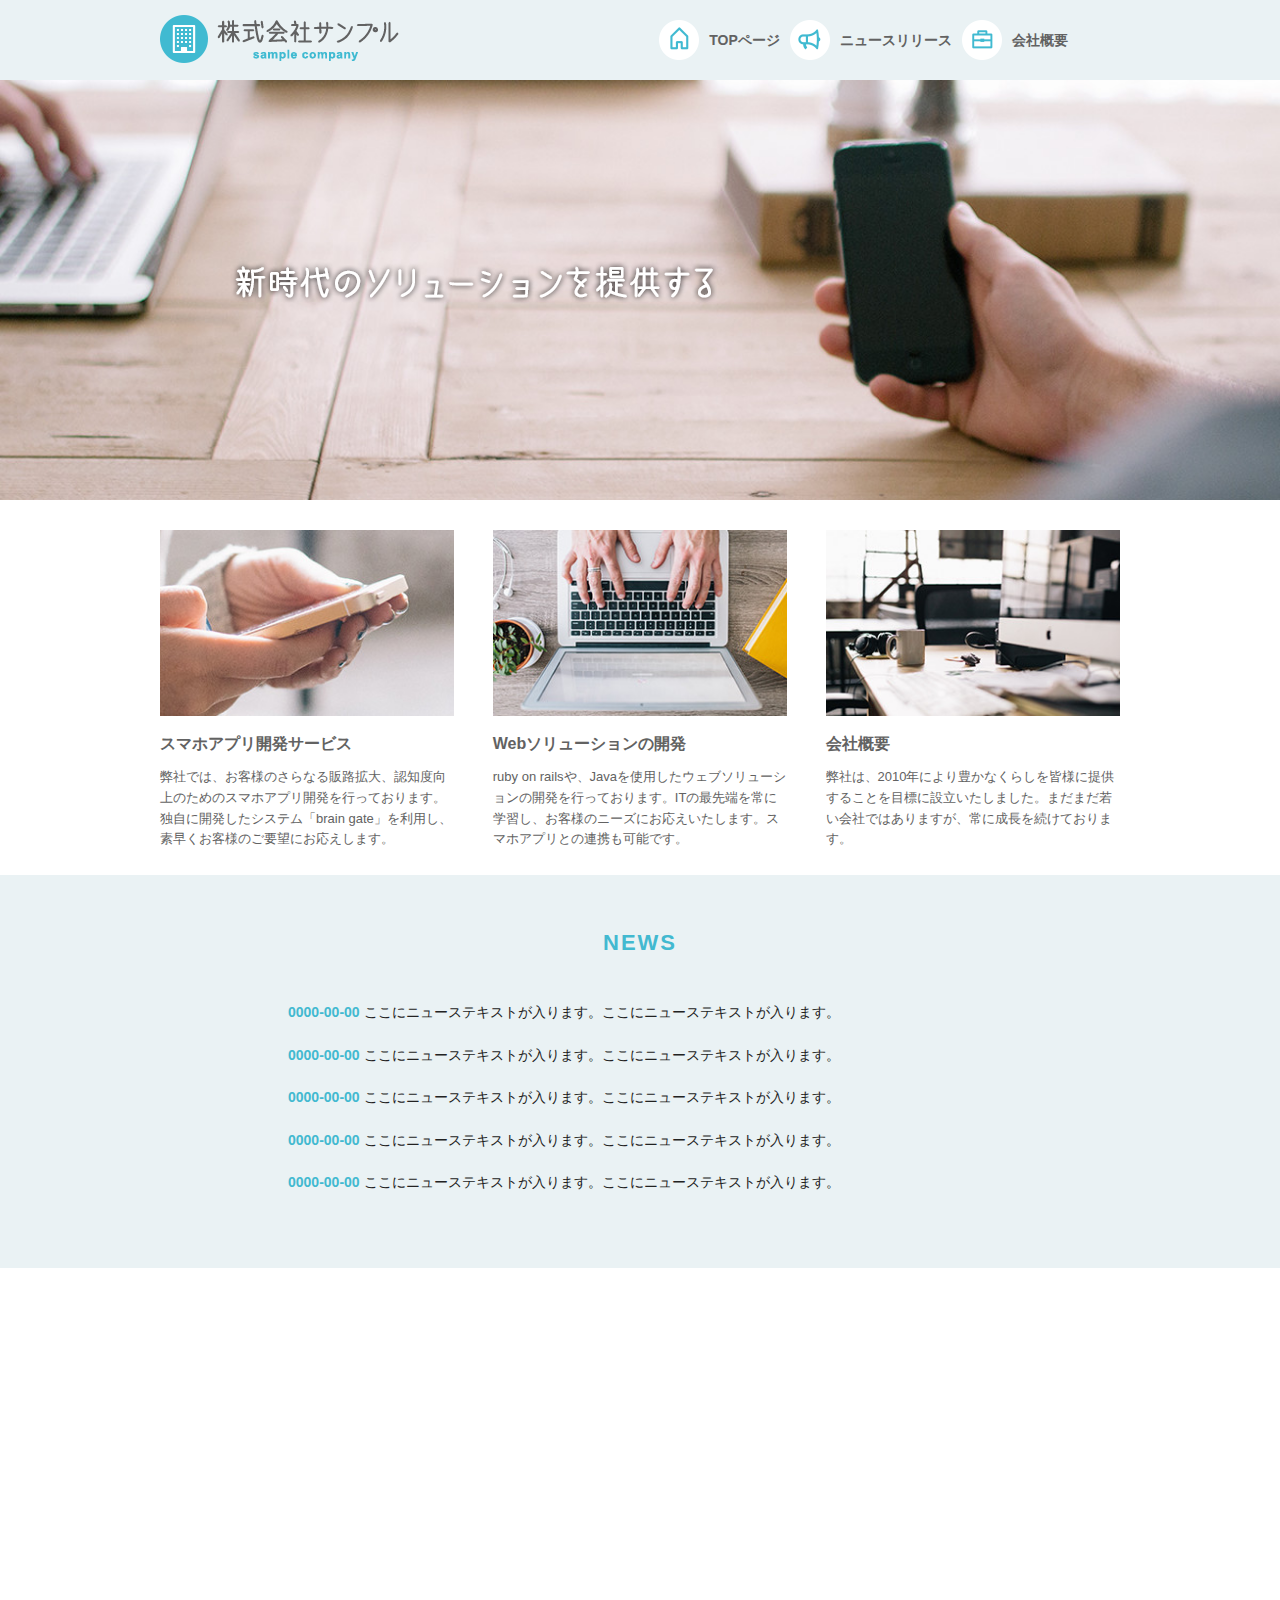
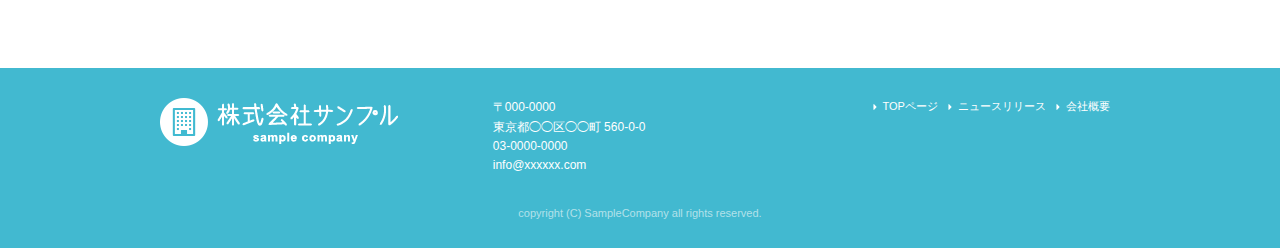
<file: index.html>
<!DOCTYPE html>
<html lang="ja">
<head>

  <!-- Basic Page Needs
  –––––––––––––––––––––––––––––––––––––––––––––––––– -->
  <meta charset="utf-8">
  <title>株式会社サンプル</title>
  <meta name="description" content="">
  <meta name="author" content="">

  <!-- Mobile Specific Metas
  –––––––––––––––––––––––––––––––––––––––––––––––––– -->
  <meta name="viewport" content="width=device-width, initial-scale=1">

  <!-- CSS
  –––––––––––––––––––––––––––––––––––––––––––––––––– -->
  <link rel="stylesheet" href="css/normalize.css">
  <link rel="stylesheet" href="css/skeleton.css">
  <link rel="stylesheet" href="css/sample.css">
  
  <!-- Favicon
  –––––––––––––––––––––––––––––––––––––––––––––––––– -->
  <link rel="icon" type="image/png" href="images/favicon.png">

</head>

<body>
  <header>
  <div id="header_in" class="container">
    <div class="row">
      <div class="six columns logo">

        <img class="u-max-full-width" src="images/top/logo.png" alt="株式会社サンプル" srcset="images/top/logo@2x.png 2x" />

      </div>
      <div class="six columns navi">

        <div class="sp_navi">
          <img id="sp_navi_btn" class="u-max-full-width" src="images/top/sp_navi.png" alt="sp_navi" srcset="images/top/sp_navi@2x.png 2x" />

          <ul class="sp_navi_li">
            <li><a href="index.html">TOPページ</a></li>
            <li><a href="news.html">ニュースリリース</a></li>
            <li><a href="company.html">会社概要</a></li>
          </ul>
        </div>
        <!-- sp_navi -->
<div class="pc_navi">

  <ul class="pc_navi_li">
    <li class="navi_toppage"><a href="index.html">TOPページ</a></li>
    <li class="navi_news"><a href="news.html">ニュースリリース</a></li>
    <li class="navi_company"><a href="company.html">会社概要</a></li>
  </ul>

</div>
      </div>
    </div>
    <!-- row -->
  </div>
  <!-- header_in -->
</header>
      <div id="cover_area">
        <div class="container">
          <div class="twelve columns">
            <img class="u-max-full-width" src="images/top/cover_read.png" alt="新時代のソリューションを提供する" srcset="images/top/cover_read@2x.png 2x" />
          </div>
        </div>
      </div> 
      <div id="service_area">

        <div class="container">
          <div class="row">

           <div class="four columns">
           
             <img class="u-max-full-width" src="images/top/service_01.jpg" alt="スマホアプリ開発サービス" srcset="images/top/service_01@2x.jpg 2x" />

             <div class="service_title">スマホアプリ開発サービス</div>
             <p>弊社では、お客様のさらなる販路拡大、認知度向上のためのスマホアプリ開発を行っております。独自に開発したシステム「brain gate」を利用し、素早くお客様のご要望にお応えします。</p>

           </div><!-- column -->
           <div class="four columns">
             
             <img class="u-max-full-width" src="images/top/service_02.jpg" alt="Webソリューションの開発" srcset="images/top/service_02@2x.jpg 2x" />

             <div class="service_title">Webソリューションの開発</div>
             <p>ruby on railsや、Javaを使用したウェブソリューションの開発を行っております。ITの最先端を常に学習し、お客様のニーズにお応えいたします。スマホアプリとの連携も可能です。</p>
   
           </div><!-- column -->
           <div class="four columns">
             
             <img class="u-max-full-width" src="images/top/service_03.jpg" alt="会社概要" srcset="images/top/service_03@2x.jpg 2x" />

             <div class="service_title">会社概要</div>
            <p>弊社は、2010年により豊かなくらしを皆様に提供することを目標に設立いたしました。まだまだ若い会社ではありますが、常に成長を続けております。</p>

          </div><!-- column -->
        
         </div>
       </div>

     </div>
     <!--#service_area -->
     <div id="news_area">

       <div class="container">
         <div class="row">

           <div class="twelve columns">

             <div class="news_title">NEWS</div>

             <ul class="news_lists">
               <li><span>0000-00-00</span> ここにニューステキストが入ります。ここにニューステキストが入ります。</li>
               <li><span>0000-00-00</span> ここにニューステキストが入ります。ここにニューステキストが入ります。</li>
               <li><span>0000-00-00</span> ここにニューステキストが入ります。ここにニューステキストが入ります。</li>
               <li><span>0000-00-00</span> ここにニューステキストが入ります。ここにニューステキストが入ります。</li>
               <li><span>0000-00-00</span> ここにニューステキストが入ります。ここにニューステキストが入ります。</li>
             </ul>

           </div>

         </div>
       </div>

     </div>
<!-- #news_area -->  
 
  <div id="googlemap_area">

<script src="//maps.google.com/maps/api/js?sensor=true"></script>
   <script type="text/javascript">
   function googleMap() {
     var latlng = new google.maps.LatLng(35.6694293,139.7189323);/* 座標 */
     var myOptions = {
       zoom: 16, /*拡大比率*/
       center: latlng,
       mapTypeControlOptions: { mapTypeIds: ['style', google.maps.MapTypeId.ROADMAP] }
    };
    var map = new google.maps.Map(document.getElementById('map1'), myOptions);
    /*アイコン設定*/
    var icon = new google.maps.MarkerImage('images/top/pin.png',/*画像url*/
        new google.maps.Size(48,56),/*アイコンサイズ*/
        new google.maps.Point(0,0)/*アイコン位置*/
    );
    var markerOptions = {
      position: latlng,
      map: map,
      icon: icon,
      title: '株式会社サンプル',/*タイトル*/
      animation: google.maps.Animation.DROP/*アニメーション*/
    };
    var marker = new google.maps.Marker(markerOptions);
    /*取得スタイルの貼り付け*/
    var styleOptions = [
      {
        "stylers": [
          { "hue": '#eaf2f4' }
        ]
      }
    ];
    var styledMapOptions = { name: '株式会社サンプル' }/*地図右上のタイトル*/
    var sampleType = new google.maps.StyledMapType(styleOptions, styledMapOptions);
    map.mapTypes.set('style', sampleType);
    map.setMapTypeId('style');
  };
  google.maps.event.addDomListener(window, 'load', function() {
      googleMap();
  });
  </script>
  <div id="map1" style="width:100%; height:400px; margin:0 auto;"></div>

</div>
<!-- #googlemap_area -->

<footer>
  <div class="container">
    <div class="row">
      <div class="four columns sp">
        <h1><a href="index.html"><img class="u-max-full-width" src="images/top/footer_logo.png" alt="株式会社サンプル" srcset="images/top/footer_logo@2x.png 2x" /></a></h1>
      </div>
      <!-- columns -->
      <div class="four columns foot_address sp">
        〒000-0000<br />
        東京都◯◯区◯◯町 560-0-0<br />
        03-0000-0000<br />
        info@xxxxxx.com
      </div>
      <!-- columns -->
      <div class="four columns">
        <ul class="foot_navi">
          <li><a href="">TOPページ</a></li>
          <li><a href="">ニュースリリース</a></li>
          <li><a href="">会社概要</a></li>
        </ul>
      </div>
      <!-- columns -->
    </div>
    <!-- row -->

    <div class="row">
      <div class="twelve columns sp">
        <p class="copy">copyright (C) SampleCompany all rights reserved.</p>
      </div>
      <!-- columns -->
    </div>
    <!-- row -->
  </div>
</footer>
<!-- //footer -->
<script type="text/javascript" src="//ajax.googleapis.com/ajax/libs/jquery/1.10.2/jquery.min.js"></script>

<script>
  $(function(){
    $(document).ready(function(){

      $("#sp_navi_btn").click(function () {
        $(this).next().slideToggle();
      });

    });
  });
</script>

<!-- End Document
  –––––––––––––––––––––––––––––––––––––––––––––––––– -->
</body>
</html>
</file>
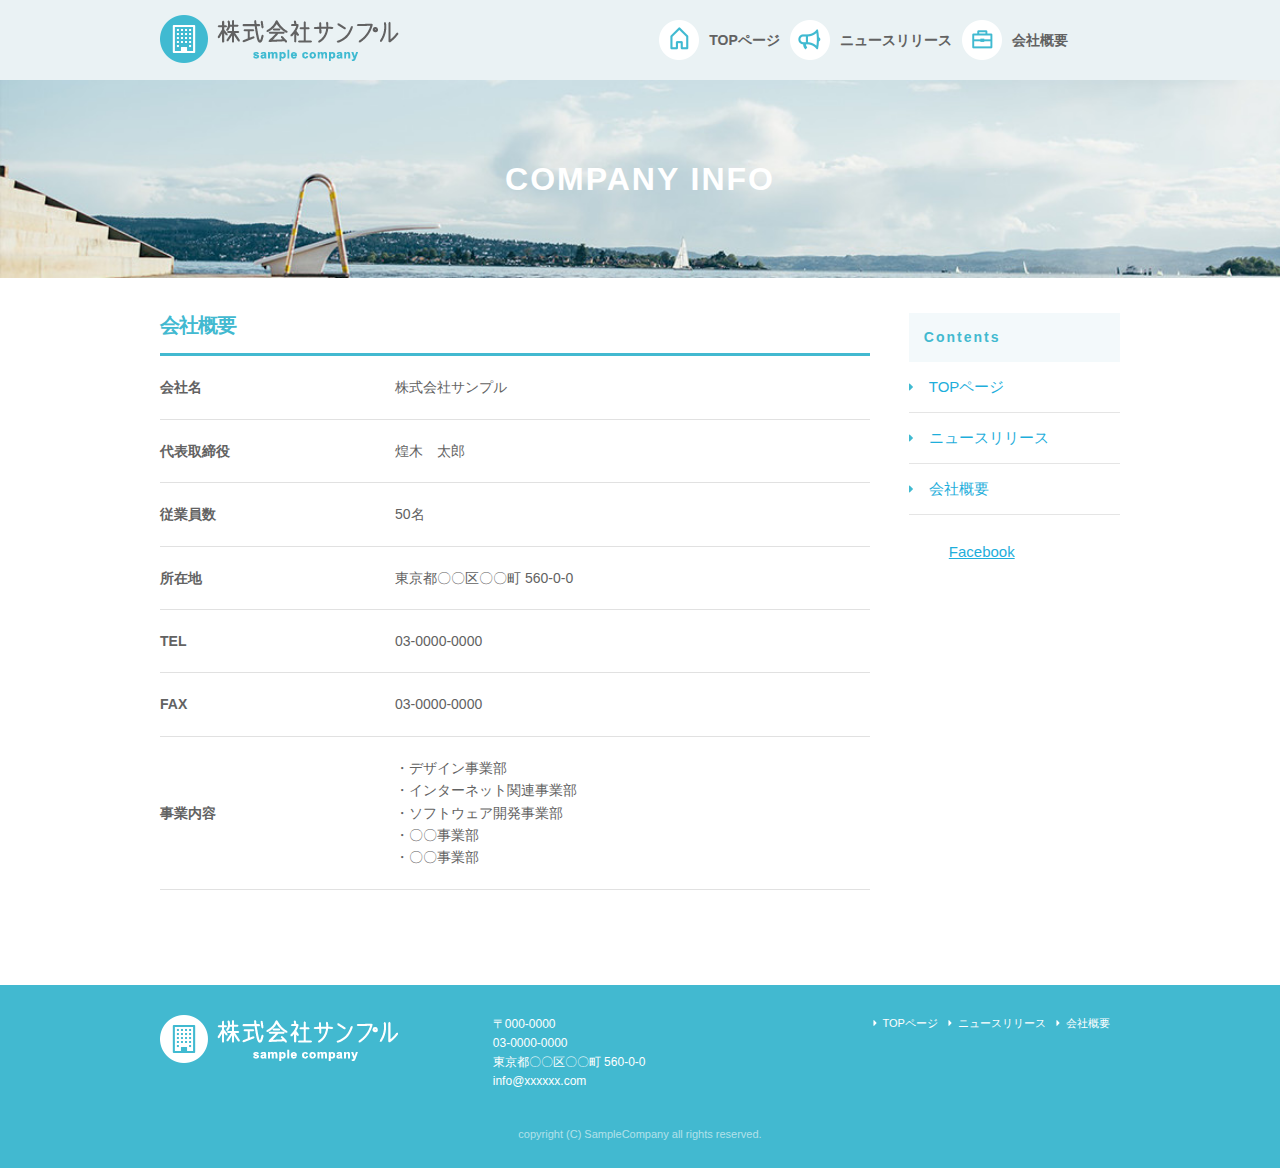
<file: company.html>
<!DOCTYPE html>
<html lang="ja">
<head>

  <!-- Basic Page Needs
  –––––––––––––––––––––––––––––––––––––––––––––––––– -->
  <meta charset="utf-8">
  <title>株式会社サンプル</title>
  <meta name="description" content="">
  <meta name="author" content="">

  <!-- Mobile Specific Metas
  –––––––––––––––––––––––––––––––––––––––––––––––––– -->
  <meta name="viewport" content="width=device-width, initial-scale=1">

  <!-- CSS
  –––––––––––––––––––––––––––––––––––––––––––––––––– -->
  <link rel="stylesheet" href="css/normalize.css">
  <link rel="stylesheet" href="css/skeleton.css">
  <link rel="stylesheet" href="css/company.style.css">
  
  <!-- Favicon
  –––––––––––––––––––––––––––––––––––––––––––––––––– -->
  <link rel="icon" type="image/png" href="images/favicon.png">

</head>

<body>
   <div id="fb-root"></div>
<script>(function(d, s, id) {
  var js, fjs = d.getElementsByTagName(s)[0];
  if (d.getElementById(id)) return;
  js = d.createElement(s); js.id = id;
  js.src = 'https://connect.facebook.net/ja_JP/sdk.js#xfbml=1&version=v2.11';
  fjs.parentNode.insertBefore(js, fjs);
}(document, 'script', 'facebook-jssdk'));</script> 
    
  <header>
  <div id="header_in" class="container">
    <div class="row">
      <div class="six columns logo">
      <img class="u-max-full-width" src="images/top/logo.png" alt="株式会社サンプル" srcset="images/top/logo@2x.png 2x" />
      </div>
      <div class="six columns navi">

        <div class="sp_navi">
          <img id="sp_navi_btn" class="u-max-full-width" src="images/top/sp_navi.png" alt="sp_navi" srcset="images/top/sp_navi@2x.png 2x" />

          <ul class="sp_navi_li">
            <li><a href="index.html">TOPページ</a></li>
            <li><a href="news.html">ニュースリリース</a></li>
            <li><a href="company.html">会社概要</a></li>
          </ul>
        </div>
        <!-- sp_navi -->
<div class="pc_navi">

  <ul class="pc_navi_li">
    <li class="navi_toppage"><a href="index.html">TOPページ</a></li>
    <li class="navi_news"><a href="news.html">ニュースリリース</a></li>
    <li class="navi_company"><a href="company.html">会社概要</a></li>
  </ul>
</div>
      </div>
    </div>
    <!-- row -->
  </div>
  <!-- header_in -->
</header>
    <div id="cover_area">
        <div class="container">
          <div class="twelve columns">
            <h1>COMPANY INFO</h1>
          </div>
          
        </div>
      </div>  
     <!-- #sub_cover -->
     <div id="contents">
     <div class="container">
       <div class="row">
         <div id="main" class="nine columns">
           <h2 class="company_title">会社概要</h2>
           <table class="u-full-width">
           <tbody>
             <tr>
               <th>会社名</th>
               <td>株式会社サンプル</td>
             </tr>
             <tr>   
               <th>代表取締役</th>
               <td>煌木　太郎</td>   
             </tr>
             <tr>   
               <th>従業員数</th>
               <td>50名</td>   
             </tr>
             <tr>
               <th>所在地</th>
               <td>東京都〇〇区〇〇町 560-0-0</td>
             </tr>
             <tr>
               <th>TEL</th>
               <td>03-0000-0000</td>
             </tr>
             <tr>
               <th>FAX</th>
               <td>03-0000-0000</td>
             </tr>
             <tr>
               <th>事業内容</th>
               <td>
                   ・デザイン事業部
               <br>
                    ・インターネット関連事業部
               <br>
                   ・ソフトウェア開発事業部
               <br>
                   ・〇〇事業部
               <br>
                   ・〇〇事業部
               </td>
             </tr>
           </tbody>
         </table> 
        </div> 
      <div id="sidebar" class="three columns">
     <div class="pc_sidemenu">
       <h3>Contents</h3>
       <ul>
         <li><a href="index.html">TOPページ</a></li>
         <li><a href="news.html">ニュースリリース</a></li>
         <li><a href="company.html">会社概要</a></li>
       </ul>
     </div>

          <div class="fb-page" data-href="https://www.facebook.com/facebook" data-tabs="timeline" data-height="300" data-small-header="false" data-adapt-container-width="true" data-hide-cover="false" data-show-facepile="true"><blockquote cite="https://www.facebook.com/facebook" class="fb-xfbml-parse-ignore"><a href="https://www.facebook.com/facebook">Facebook</a></blockquote></div>
       </div>
     </div>
   </div> 
 </div>   
     
     <!-- footer --> 
<footer>
  <div class="container">
    <div class="row">
      <div class="four columns sp">
        <h1><a href="index.html"><img class="u-max-full-width" src="images/top/footer_logo.png" alt="株式会社サンプル" srcset="images/top/footer_logo@2x.png 2x" /></a></h1>
      </div>
      <!-- columns -->
      <div class="four columns foot_address sp">
         〒000-0000 
        <br>
         03-0000-0000
        <br>
         東京都〇〇区〇〇町&nbsp;560-0-0
        <br>
         info@xxxxxx.com
      </div>
      <!-- columns -->
      <div class="four columns">
        <ul class="foot_navi">
          <li><a href="">TOPページ</a></li>
          <li><a href="">ニュースリリース</a></li>
          <li><a href="">会社概要</a></li>
        </ul>
      </div>
      <!-- columns -->
    </div>
    <!-- row -->

    <div class="row">
      <div class="twelve columns sp">
        <p class="copy">copyright (C) SampleCompany all rights reserved.</p>
      </div>
      <!-- columns -->
    </div>
    <!-- row -->
  </div>
</footer>
<!-- //footer -->
</file>
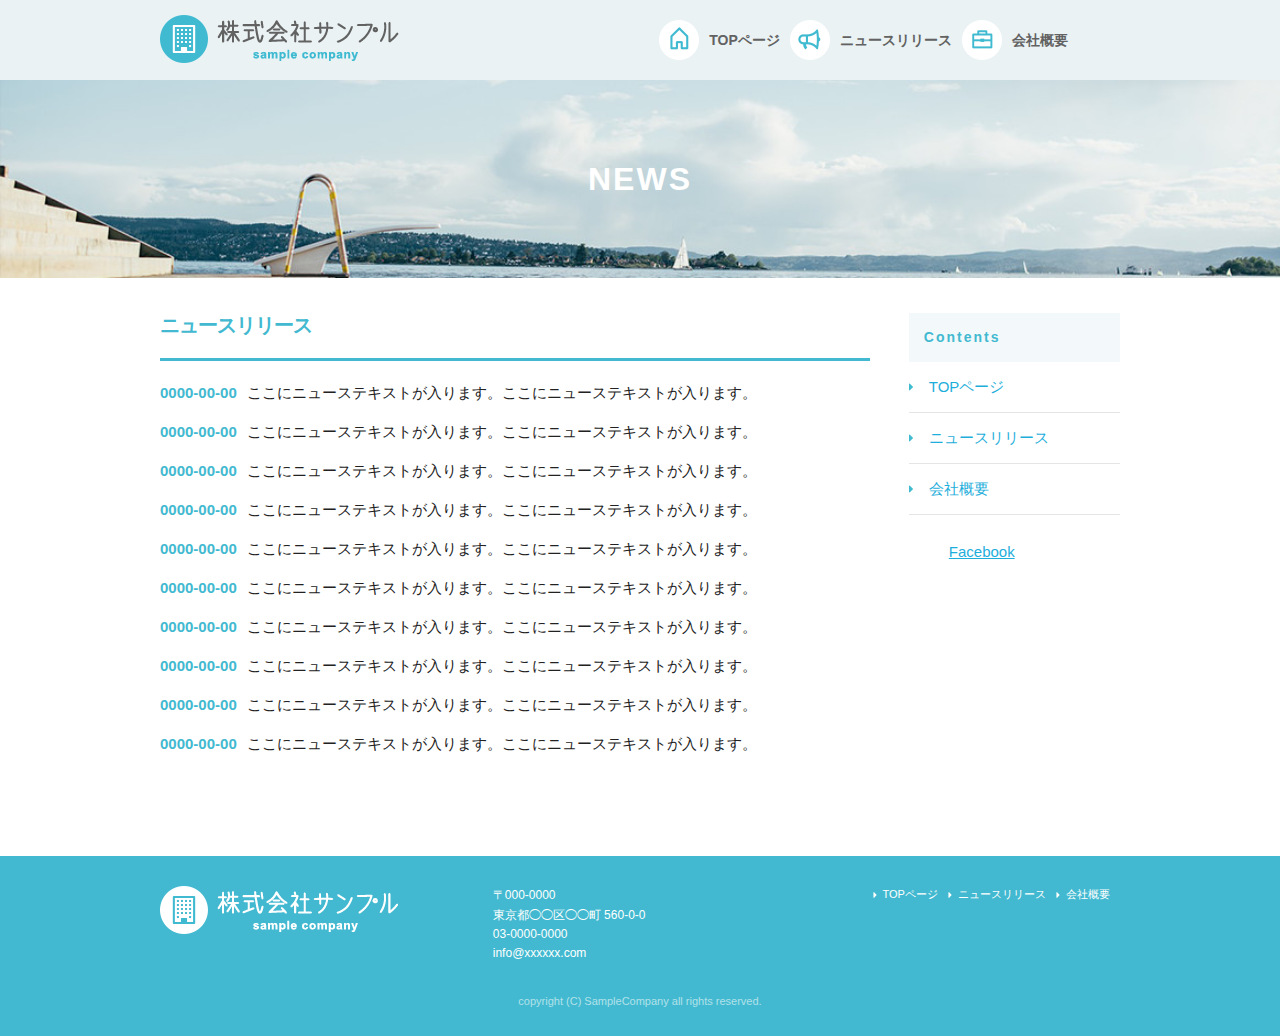
<file: news.html>
<!DOCTYPE html>
<html lang="ja">
<head>

  <!-- Basic Page Needs
  –––––––––––––––––––––––––––––––––––––––––––––––––– -->
  <meta charset="utf-8">
  <title>株式会社サンプル</title>
  <meta name="description" content="">
  <meta name="author" content="">

  <!-- Mobile Specific Metas
  –––––––––––––––––––––––––––––––––––––––––––––––––– -->
  <meta name="viewport" content="width=device-width, initial-scale=1">

  <!-- CSS
  –––––––––––––––––––––––––––––––––––––––––––––––––– -->
  <link rel="stylesheet" href="css/normalize.css">
  <link rel="stylesheet" href="css/skeleton.css">
  <link rel="stylesheet" href="css/news.style.css">
  
  <!-- Favicon
  –––––––––––––––––––––––––––––––––––––––––––––––––– -->
  <link rel="icon" type="image/png" href="images/favicon.png">

</head>

<body>
  <div id="fb-root"></div>
<script>(function(d, s, id) {
  var js, fjs = d.getElementsByTagName(s)[0];
  if (d.getElementById(id)) return;
  js = d.createElement(s); js.id = id;
  js.src = 'https://connect.facebook.net/ja_JP/sdk.js#xfbml=1&version=v2.11';
  fjs.parentNode.insertBefore(js, fjs);
}(document, 'script', 'facebook-jssdk'));</script>
  
  <header>
  <div id="header_in" class="container">
    <div class="row">
      <div class="six columns logo">
      <img class="u-max-full-width" src="images/top/logo.png" alt="株式会社サンプル" srcset="images/top/logo@2x.png 2x" />
      </div>
      <div class="six columns navi">

        <div class="sp_navi">
          <img id="sp_navi_btn" class="u-max-full-width" src="images/top/sp_navi.png" alt="sp_navi" srcset="images/top/sp_navi@2x.png 2x" />

          <ul class="sp_navi_li">
            <li><a href="index.html">TOPページ</a></li>
            <li><a href="news.html">ニュースリリース</a></li>
            <li><a href="company.html">会社概要</a></li>
          </ul>
        </div>
        <!-- sp_navi -->
<div class="pc_navi">

  <ul class="pc_navi_li">
    <li class="navi_toppage"><a href="index.html">TOPページ</a></li>
    <li class="navi_news"><a href="news.html">ニュースリリース</a></li>
    <li class="navi_company"><a href="company.html">会社概要</a></li>
  </ul>
</div>
      </div>
    </div>
    <!-- row -->
  </div>
  <!-- header_in -->
</header>
      <div id="cover_area">
        <div class="container">
          <div class="twelve columns">
            <h1>NEWS</h1>
          </div>
        </div>
      </div> 
      
    <div id="contents">
  <div class="container">
    <div class="row">

      <div id="main" class="nine columns">
        <h2>ニュースリリース</h2>

        <ul class="news_li">
          <li><span>0000-00-00</span>ここにニューステキストが入ります。ここにニューステキストが入ります。</li>
          <li><span>0000-00-00</span>ここにニューステキストが入ります。ここにニューステキストが入ります。</li>
          <li><span>0000-00-00</span>ここにニューステキストが入ります。ここにニューステキストが入ります。</li>
          <li><span>0000-00-00</span>ここにニューステキストが入ります。ここにニューステキストが入ります。</li>
          <li><span>0000-00-00</span>ここにニューステキストが入ります。ここにニューステキストが入ります。</li>
          <li><span>0000-00-00</span>ここにニューステキストが入ります。ここにニューステキストが入ります。</li>
          <li><span>0000-00-00</span>ここにニューステキストが入ります。ここにニューステキストが入ります。</li>
          <li><span>0000-00-00</span>ここにニューステキストが入ります。ここにニューステキストが入ります。</li>
          <li><span>0000-00-00</span>ここにニューステキストが入ります。ここにニューステキストが入ります。</li>
          <li><span>0000-00-00</span>ここにニューステキストが入ります。ここにニューステキストが入ります。</li>
        </ul>
      </div>

      <div id="sidebar" class="three columns">

        <div class="pc_sidemenu">
          <h3>Contents</h3>

          <ul>
            <li><a href="index.html">TOPページ</a></li>
            <li><a href="news.html">ニュースリリース</a></li>
            <li><a href="company.html">会社概要</a></li>
          </ul>
        </div>

       <div class="fb-page" data-href="https://www.facebook.com/facebook" data-tabs="timeline" data-height="300" data-small-header="false" data-adapt-container-width="true" data-hide-cover="false" data-show-facepile="true"><blockquote cite="https://www.facebook.com/facebook" class="fb-xfbml-parse-ignore"><a href="https://www.facebook.com/facebook">Facebook</a></blockquote></div>
      </div>

    </div>
  </div>
</div> 
 
<footer>
  <div class="container">
    <div class="row">
      <div class="four columns sp">
        <h1><a href="index.html"><img class="u-max-full-width" src="images/top/footer_logo.png" alt="株式会社サンプル" srcset="images/top/footer_logo@2x.png 2x" /></a></h1>
      </div>
      <!-- columns -->
      <div class="four columns foot_address sp">
        〒000-0000<br />
        東京都◯◯区◯◯町 560-0-0<br />
        03-0000-0000<br />
        info@xxxxxx.com
      </div>
      <!-- columns -->
      <div class="four columns">
        <ul class="foot_navi">
          <li><a href="index.html">TOPページ</a></li>
          <li><a href="news.html">ニュースリリース</a></li>
          <li><a href="company.html">会社概要</a></li>
        </ul>
      </div>
      <!-- columns -->
    </div>
    <!-- row -->

    <div class="row">
      <div class="twelve columns sp">
        <p class="copy">copyright (C) SampleCompany all rights reserved.</p>
      </div>
      <!-- columns -->
    </div>
    <!-- row -->
  </div>
</footer>
<!-- //footer -->
<script type="text/javascript" src="//ajax.googleapis.com/ajax/libs/jquery/1.10.2/jquery.min.js"></script>

<script>
  $(function(){
    $(document).ready(function(){

      $("#sp_navi_btn").click(function () {
        $(this).next().slideToggle();
      });

    });
  });
</script>

</body>
<!-- End Document
  –––––––––––––––––––––––––––––––––––––––––––––––––– -->

</html>
</file>
<file: css/skeleton.css>
/*
* Skeleton V2.0.4
* Copyright 2014, Dave Gamache
* www.getskeleton.com
* Free to use under the MIT license.
* http://www.opensource.org/licenses/mit-license.php
* 12/29/2014
*/


/* Table of contents
––––––––––––––––––––––––––––––––––––––––––––––––––
- Grid
- Base Styles
- Typography
- Links
- Buttons
- Forms
- Lists
- Code
- Tables
- Spacing
- Utilities
- Clearing
- Media Queries
*/


/* Grid
–––––––––––––––––––––––––––––––––––––––––––––––––– */
.container {
  position: relative;
  width: 100%;
  max-width: 960px;
  margin: 0 auto;
  padding: 0 20px;
  box-sizing: border-box; }
.column,
.columns {
  width: 100%;
  float: left;
  box-sizing: border-box; }

/* For devices larger than 400px */
@media (min-width: 400px) {
  .container {
    width: 85%;
    padding: 0; }
}

/* For devices larger than 550px */
@media (min-width: 550px) {
  .container {
    width: 80%; }
  .column,
  .columns {
    margin-left: 4%; }
  .column:first-child,
  .columns:first-child {
    margin-left: 0; }

  .one.column,
  .one.columns                    { width: 4.66666666667%; }
  .two.columns                    { width: 13.3333333333%; }
  .three.columns                  { width: 22%;            }
  .four.columns                   { width: 30.6666666667%; }
  .five.columns                   { width: 39.3333333333%; }
  .six.columns                    { width: 48%;            }
  .seven.columns                  { width: 56.6666666667%; }
  .eight.columns                  { width: 65.3333333333%; }
  .nine.columns                   { width: 74.0%;          }
  .ten.columns                    { width: 82.6666666667%; }
  .eleven.columns                 { width: 91.3333333333%; }
  .twelve.columns                 { width: 100%; margin-left: 0; }

  .one-third.column               { width: 30.6666666667%; }
  .two-thirds.column              { width: 65.3333333333%; }

  .one-half.column                { width: 48%; }

  /* Offsets */
  .offset-by-one.column,
  .offset-by-one.columns          { margin-left: 8.66666666667%; }
  .offset-by-two.column,
  .offset-by-two.columns          { margin-left: 17.3333333333%; }
  .offset-by-three.column,
  .offset-by-three.columns        { margin-left: 26%;            }
  .offset-by-four.column,
  .offset-by-four.columns         { margin-left: 34.6666666667%; }
  .offset-by-five.column,
  .offset-by-five.columns         { margin-left: 43.3333333333%; }
  .offset-by-six.column,
  .offset-by-six.columns          { margin-left: 52%;            }
  .offset-by-seven.column,
  .offset-by-seven.columns        { margin-left: 60.6666666667%; }
  .offset-by-eight.column,
  .offset-by-eight.columns        { margin-left: 69.3333333333%; }
  .offset-by-nine.column,
  .offset-by-nine.columns         { margin-left: 78.0%;          }
  .offset-by-ten.column,
  .offset-by-ten.columns          { margin-left: 86.6666666667%; }
  .offset-by-eleven.column,
  .offset-by-eleven.columns       { margin-left: 95.3333333333%; }

  .offset-by-one-third.column,
  .offset-by-one-third.columns    { margin-left: 34.6666666667%; }
  .offset-by-two-thirds.column,
  .offset-by-two-thirds.columns   { margin-left: 69.3333333333%; }

  .offset-by-one-half.column,
  .offset-by-one-half.columns     { margin-left: 52%; }

}


/* Base Styles
–––––––––––––––––––––––––––––––––––––––––––––––––– */
/* NOTE
html is set to 62.5% so that all the REM measurements throughout Skeleton
are based on 10px sizing. So basically 1.5rem = 15px :) */
html {
  font-size: 62.5%; }
body {
  font-size: 1.5em; /* currently ems cause chrome bug misinterpreting rems on body element */
  line-height: 1.6;
  font-weight: 400;
  font-family: "Raleway", "HelveticaNeue", "Helvetica Neue", Helvetica, Arial, sans-serif;
  color: #222; }


/* Typography
–––––––––––––––––––––––––––––––––––––––––––––––––– */
h1, h2, h3, h4, h5, h6 {
  margin-top: 0;
  margin-bottom: 2rem;
  font-weight: 300; }
h1 { font-size: 4.0rem; line-height: 1.2;  letter-spacing: -.1rem;}
h2 { font-size: 3.6rem; line-height: 1.25; letter-spacing: -.1rem; }
h3 { font-size: 3.0rem; line-height: 1.3;  letter-spacing: -.1rem; }
h4 { font-size: 2.4rem; line-height: 1.35; letter-spacing: -.08rem; }
h5 { font-size: 1.8rem; line-height: 1.5;  letter-spacing: -.05rem; }
h6 { font-size: 1.5rem; line-height: 1.6;  letter-spacing: 0; }

/* Larger than phablet */
@media (min-width: 550px) {
  h1 { font-size: 5.0rem; }
  h2 { font-size: 4.2rem; }
  h3 { font-size: 3.6rem; }
  h4 { font-size: 3.0rem; }
  h5 { font-size: 2.4rem; }
  h6 { font-size: 1.5rem; }
}

p {
  margin-top: 0; }


/* Links
–––––––––––––––––––––––––––––––––––––––––––––––––– */
a {
  color: #1EAEDB; }
a:hover {
  color: #0FA0CE; }


/* Buttons
–––––––––––––––––––––––––––––––––––––––––––––––––– */
.button,
button,
input[type="submit"],
input[type="reset"],
input[type="button"] {
  display: inline-block;
  height: 38px;
  padding: 0 30px;
  color: #555;
  text-align: center;
  font-size: 11px;
  font-weight: 600;
  line-height: 38px;
  letter-spacing: .1rem;
  text-transform: uppercase;
  text-decoration: none;
  white-space: nowrap;
  background-color: transparent;
  border-radius: 4px;
  border: 1px solid #bbb;
  cursor: pointer;
  box-sizing: border-box; }
.button:hover,
button:hover,
input[type="submit"]:hover,
input[type="reset"]:hover,
input[type="button"]:hover,
.button:focus,
button:focus,
input[type="submit"]:focus,
input[type="reset"]:focus,
input[type="button"]:focus {
  color: #333;
  border-color: #888;
  outline: 0; }
.button.button-primary,
button.button-primary,
input[type="submit"].button-primary,
input[type="reset"].button-primary,
input[type="button"].button-primary {
  color: #FFF;
  background-color: #33C3F0;
  border-color: #33C3F0; }
.button.button-primary:hover,
button.button-primary:hover,
input[type="submit"].button-primary:hover,
input[type="reset"].button-primary:hover,
input[type="button"].button-primary:hover,
.button.button-primary:focus,
button.button-primary:focus,
input[type="submit"].button-primary:focus,
input[type="reset"].button-primary:focus,
input[type="button"].button-primary:focus {
  color: #FFF;
  background-color: #1EAEDB;
  border-color: #1EAEDB; }


/* Forms
–––––––––––––––––––––––––––––––––––––––––––––––––– */
input[type="email"],
input[type="number"],
input[type="search"],
input[type="text"],
input[type="tel"],
input[type="url"],
input[type="password"],
textarea,
select {
  height: 38px;
  padding: 6px 10px; /* The 6px vertically centers text on FF, ignored by Webkit */
  background-color: #fff;
  border: 1px solid #D1D1D1;
  border-radius: 4px;
  box-shadow: none;
  box-sizing: border-box; }
/* Removes awkward default styles on some inputs for iOS */
input[type="email"],
input[type="number"],
input[type="search"],
input[type="text"],
input[type="tel"],
input[type="url"],
input[type="password"],
textarea {
  -webkit-appearance: none;
     -moz-appearance: none;
          appearance: none; }
textarea {
  min-height: 65px;
  padding-top: 6px;
  padding-bottom: 6px; }
input[type="email"]:focus,
input[type="number"]:focus,
input[type="search"]:focus,
input[type="text"]:focus,
input[type="tel"]:focus,
input[type="url"]:focus,
input[type="password"]:focus,
textarea:focus,
select:focus {
  border: 1px solid #33C3F0;
  outline: 0; }
label,
legend {
  display: block;
  margin-bottom: .5rem;
  font-weight: 600; }
fieldset {
  padding: 0;
  border-width: 0; }
input[type="checkbox"],
input[type="radio"] {
  display: inline; }
label > .label-body {
  display: inline-block;
  margin-left: .5rem;
  font-weight: normal; }


/* Lists
–––––––––––––––––––––––––––––––––––––––––––––––––– */
ul {
  list-style: circle inside; }
ol {
  list-style: decimal inside; }
ol, ul {
  padding-left: 0;
  margin-top: 0; }
ul ul,
ul ol,
ol ol,
ol ul {
  margin: 1.5rem 0 1.5rem 3rem;
  font-size: 90%; }
li {
  margin-bottom: 1rem; }


/* Code
–––––––––––––––––––––––––––––––––––––––––––––––––– */
code {
  padding: .2rem .5rem;
  margin: 0 .2rem;
  font-size: 90%;
  white-space: nowrap;
  background: #F1F1F1;
  border: 1px solid #E1E1E1;
  border-radius: 4px; }
pre > code {
  display: block;
  padding: 1rem 1.5rem;
  white-space: pre; }


/* Tables
–––––––––––––––––––––––––––––––––––––––––––––––––– */
th,
td {
  padding: 12px 15px;
  text-align: left;
  border-bottom: 1px solid #E1E1E1; }
th:first-child,
td:first-child {
  padding-left: 0; }
th:last-child,
td:last-child {
  padding-right: 0; }


/* Spacing
–––––––––––––––––––––––––––––––––––––––––––––––––– */
button,
.button {
  margin-bottom: 1rem; }
input,
textarea,
select,
fieldset {
  margin-bottom: 1.5rem; }
pre,
blockquote,
dl,
figure,
table,
p,
ul,
ol,
form {
  margin-bottom: 2.5rem; }


/* Utilities
–––––––––––––––––––––––––––––––––––––––––––––––––– */
.u-full-width {
  width: 100%;
  box-sizing: border-box; }
.u-max-full-width {
  max-width: 100%;
  box-sizing: border-box; }
.u-pull-right {
  float: right; }
.u-pull-left {
  float: left; }


/* Misc
–––––––––––––––––––––––––––––––––––––––––––––––––– */
hr {
  margin-top: 3rem;
  margin-bottom: 3.5rem;
  border-width: 0;
  border-top: 1px solid #E1E1E1; }


/* Clearing
–––––––––––––––––––––––––––––––––––––––––––––––––– */

/* Self Clearing Goodness */
.container:after,
.row:after,
.u-cf {
  content: "";
  display: table;
  clear: both; }


/* Media Queries
–––––––––––––––––––––––––––––––––––––––––––––––––– */
/*
Note: The best way to structure the use of media queries is to create the queries
near the relevant code. For example, if you wanted to change the styles for buttons
on small devices, paste the mobile query code up in the buttons section and style it
there.
*/


/* Larger than mobile */
@media (min-width: 400px) {}

/* Larger than phablet (also point when grid becomes active) */
@media (min-width: 550px) {}

/* Larger than tablet */
@media (min-width: 750px) {}

/* Larger than desktop */
@media (min-width: 1000px) {}

/* Larger than Desktop HD */
@media (min-width: 1200px) {}
</file>
<file: css/sample.css>
html {
  font-size: 62.5%; }

/**************************************/
header {
  background: #eaf2f4; }
  header #header_in {
    padding-top: 10px;
    padding-bottom: 4px; }
  @media (max-width: 550px) {
    header .logo {
      width: 190px; }
    header .navi {
      width: 40px;
      float: right; } }
  header .sp_navi_li {
    width: 180px;
    position: absolute;
    top: 50px;
    right: 2%;
    border: 1px solid #eee;
    background: white;
    margin: 0;
    padding: 0;
    display: none;
    z-index: 100; }
    header .sp_navi_li li {
      list-style: none;
      margin: 0;
      padding: 0; }
      header .sp_navi_li li a {
        display: block;
        padding: 10px 8px;
        border-bottom: 1px solid #eee;
        font-size: 14px;
        text-decoration: none; }
  @media (min-width: 550px) {
    header .sp_navi {
      display: none; }
    header #header_in {
      padding: 15px 0 10px 0; }
    header .pc_navi_li  {
      margin: 0;
      padding: 0; }
      header .pc_navi_li li {
        list-style: none;
        margin: 5px 0 0 0;
        padding: 0; }
        header .pc_navi_li li a {
          color: #626262;
          text-decoration: none;
          font-weight: bold;
          font-size: 14px;
          font-size: 1.4rem;
          float: left;
          padding-right: 10px; }
        header .pc_navi_li li a:hover {
          color: #42b9d0; }
      header .pc_navi_li li.navi_toppage a {
        background-repeat: no-repeat;
        display: inline-block;
        line-height: 40px;
        padding-left: 50px;
        background-image: url("../images/top/navi_top.png");
        background-size: 40px 40px; } }
    @media screen and (min-width: 550px) and (-webkit-min-device-pixel-ratio: 2), (min-width: 550px) and (min-resolution: 2dppx) {
      header .pc_navi_li li.navi_toppage a {
        background-image: url("../images/top/navi_top@2x.png"); } }
  @media (min-width: 550px) {
      header .pc_navi_li li.navi_news a {
        background-repeat: no-repeat;
        display: inline-block;
        line-height: 40px;
        padding-left: 50px;
        background-image: url("../images/top/navi_news.png");
        background-size: 40px 40px; } }
    @media screen and (min-width: 550px) and (-webkit-min-device-pixel-ratio: 2), (min-width: 550px) and (min-resolution: 2dppx) {
      header .pc_navi_li li.navi_news a {
        background-image: url("../images/top/navi_news@2x.png"); } }
  @media (min-width: 550px) {
      header .pc_navi_li li.navi_company a {
        background-repeat: no-repeat;
        display: inline-block;
        line-height: 40px;
        padding-left: 50px;
        background-image: url("../images/top/navi_company.png");
        background-size: 40px 40px; } }
    @media screen and (min-width: 550px) and (-webkit-min-device-pixel-ratio: 2), (min-width: 550px) and (min-resolution: 2dppx) {
      header .pc_navi_li li.navi_company a {
        background-image: url("../images/top/navi_company@2x.png"); } }

  @media (max-width: 550px) {
    header .pc_navi {
      display: none; } }

#cover_area {
  text-align: center;
  padding: 80px 0;
  background-image: url("../images/top/cover.jpg");
  background-size: cover; }
  @media screen and (-webkit-min-device-pixel-ratio: 2), (min-resolution: 2dppx) {
    #cover_area {
      background-image: url("../images/top/cover@2x.jpg"); } }
  @media (min-width: 550px) {
    #cover_area {
      text-align: left;
      height: 420px;
      padding: 0; }
      #cover_area img {
        margin-top: 180px;
        margin-left: 70px; } }

#service_area {
  padding-top: 20px; }
  @media (min-width: 550px) {
    #service_area {
      padding-top: 30px; } }
  #service_area .columns {
    color: #626262; }
    #service_area .columns .service_title {
      font-size: 18px;
      font-size: 1.8rem;
      font-weight: bold;
      margin-top: 8px; }
    #service_area .columns p {
      font-size: 15px;
      font-size: 1.5rem;
      margin-top: 10px; }
    @media (min-width: 550px) {
      #service_area .columns .service_title {
        font-size: 16px;
        font-size: 1.6rem; }
      #service_area .columns p {
        font-size: 13px;
        font-size: 1.3rem; } }

#news_area {
  background-color: #eaf2f4; }
  @media (min-width: 550px) {
    #news_area .container {
      padding: 0px 10% 50px 10%; } }
  #news_area .news_title {
    text-align: center;
    font-size: 26px;
    font-size: 2.6rem;
    color: #42b9d0;
    padding: 15px 0 10px 0;
    font-weight: bold;
    letter-spacing: 0.2rem; }
  #news_area .news_lists li {
    list-style: none;
    font-size: 15px;
    font-size: 1.5rem; }
    #news_area .news_lists li span {
      color: #42b9d0;
      font-weight: bold;
      display: block;
      margin-bottom: 3px; }
  @media (min-width: 550px) {
    #news_area .news_title {
      text-align: center;
      font-size: 22px;
      font-size: 2.2rem;
      color: #42b9d0;
      padding: 50px 0 41px 0;
      letter-spacing: 0.2rem; }
    #news_area .news_lists li {
      list-style: none;
      font-size: 14px;
      font-size: 1.4rem;
      margin-bottom: 20px; }
      #news_area .news_lists li span {
        color: #42b9d0;
        font-weight: bold;
        display: inline;
        margin-bottom: 0px; } }

footer {
  background-color: #42b9d0;
  color: #fff;
  padding-top: 20px; }
  @media (max-width: 550px) {
    footer .container {
      margin: 0;
      padding: 0; }
    footer .sp {
      padding: 0 6%;
      margin: 0 auto; }
    footer .foot_navi {
      margin-top: 20px; }
      footer .foot_navi li {
        list-style: none;
        margin-bottom: 1px; }
        footer .foot_navi li a {
          color: #42b9d0;
          background-color: #eaf2f4;
          display: block;
          text-align: center;
          font-weight: bold;
          text-decoration: none;
          font-size: 16px;
          font-size: 1.6rem;
          padding: 16px 0; } }
  footer .foot_address {
    font-size: 16px;
    font-size: 1.6rem;
    padding-top: 10px; }
  footer .copy {
    text-align: center;
    font-size: 11px;
    font-size: 1.1rem;
    color: #b2e1ea; }
  @media (min-width: 550px) {
    footer {
      padding-top: 30px; }
      footer .foot_address {
        padding: 0px;
        font-size: 12px;
        font-size: 1.2rem; }
      footer .foot_navi {
        float: right; }
        footer .foot_navi li {
          list-style: none;
          background-repeat: no-repeat;
          background-position: left center;
          display: inline-block;
          float: left;
          margin-right: 10px;
          font-size: 11px;
          font-size: 1.1rem;
          background-image: url("../images/top/foot_arroehead.png");
          background-size: 4px 6px; } }
      @media screen and (min-width: 550px) and (-webkit-min-device-pixel-ratio: 2), (min-width: 550px) and (min-resolution: 2dppx) {
        footer .foot_navi li {
          background-image: url("../images/top/foot_arroehead@2x.png"); } }
  @media (min-width: 550px) {
        footer .foot_navi a {
          color: white;
          padding-left: 10px;
          text-decoration: none; }
        footer .foot_navi a:hover {
          color: #eaf2f4; }
      footer .copy {
        margin-top: 30px; } }

h1 {
  margin: 0;
  padding: 0; }

/*# sourceMappingURL=sample.css.map */
</file>
<file: css/company.style.css>
html{
  font-size: 62.5%; }
  
/******************************************/
header {
  background: #eaf2f4; }
  header #header_in {
    padding-top: 10px;
    padding-bottom: 4px; }
  @media (max-width: 550px) {
    header .logo{
      width: 190px; }
    header .navi {
      width: 40px;  
      float: right; } }
    header .sp_navi_li {
      width: 180px;
      position: absolute;
      top: 50px;
      right: 2%;
      border: 1px solid #eee;
      background: white;
      margin: 0;
      padding: 0;
      display: none;
      z-index: 100; }
      header.sp_navi_li li {
        list-style: none;
        margin: 0;
        padding: 0; }
        header .sp_navi_li li a {
          display: block;
          padding: 10px 8px;
          border-bottom: 1px solid #eee;
          font-size: 14px;
          text-decoration: none; }
   @media (min-width: 550px) {
    header .sp_navi {
      display: none; }       
      header #header_in {
        padding: 15px 0 10px 0; }
      header .pc_navi_li  {
        margin: 0;
        padding: 0; }
        header .pc_navi_li li {  
        list-style: none;
        margin: 5px 0 0 0;
        padding: 0; }
        header .pc_navi_li li a {
        color: #626262;
        text-decoration: none;
        font-weight: bold;
        font-size: 14px;
        font-size: 1.4rem;
        float: left;
        padding-right: 10px; }
      header .pc_navi_li li a:hover {
        color: #42b9d0; }
     header .pc_navi_li li.navi_toppage a {     
      background-repeat: no-repeat;
      display: inline-block;
      line-height: 40px;
      padding-left: 50px;
      background-image: url("../images/top/navi_top.png");
      background-size: 40px 40px; } }
  @media screen and (min-width: 550px) and (-webkit-min-device-pixcel-ratio: 2),(min-width: 550px) and (min-resolution: 2dppx) {      
    header .pc_navi_li li.navi_toppage a {
      background-image: url("../images/top/navi_top@2x.png"); } }
@media (min-width: 550px) {
    header .pc_navi_li li.navi_news a {
      background-repeat: no-repeat;
      display:inline-block;
      line-height: 40px;
      padding-left: 50px;
      background-image: url("../images/top/navi_news.png");
      background-size: 40px 40px; } }
  @media screen and (min-width: 550px) and (-webkit-min-device-pixel-ratio: 2),(min-width: 550px) and (min-resolution: 2dppx) {      
    header .pc_navi_li li.navi_news a {
      background-image: url("../images/top/navi_news@2x.png"); } }
@media (min-width: 550px) {
    header .pc_navi_li li.navi_company a {
      background-repeat: no-repeat;
      display: inline-block;
      line-height: 40px;
      padding-left: 50px;
      background-image: url("../images/top/navi_company.png");
      background-size: 40px 40px; } }
  @media screen and (min-width: 550px) and (-webkit-min-device-pixel-ratio: 2), (min-width: 550px) and (min-resolution: 2dppx) {
    header .pc_navi_li li.navi_company a {
      background-image: url("../images/top/navi_company@2x.png"); } }
 
  @media(max-width: 550px){
    header .pc_navi {
      display: none } }
  
  /** cover_area **/
#cover_area {
  text-align: center;
  padding: 80px 0;
  background-image: url("../images/top/sub_cover.jpg");
  background-size: cover; }
@media (min-width: 550px){

#cover_area h1 {
    text-align: center;
    color: white;
   
    font-size: 3.2rem;
    font-weight: bold;
    margin: 0;
    letter-spacing: 0.2rem;
}}
  @media screen and  (-webkit-min-device-pixel-ratio: 2), (min-resolution: 2dppx) {
    #cover_area {
      background-image: url("../images/top/sub_cover@2x.jpg");} }    
  
  /** モバイル版cover_area**/
  @media (max-width: 550px){
    #cover_area {
      display: block;
      font-weight: bold;
      letter-spacing: 2.5px;
      line-height: 30px;
      padding: 40px 0; }
    h1 {
    text-align: center;
    color: white;
    font-size: 16px;
    font-size: 1.6rem;
    font-weight: bold;
    margin: 0;
    letter-spacing: 0.2rem; } }
 
 /* sub_cover*/
  @media (min-width: 550px){
    #contents {
     padding-top: 35px;
     padding-bottom: 70px; }
    #contents #main h2 {
     font-size: 20px;
     font-size: 2rem;
     padding-bottom: 20px; }
    #contents #main h2 {
     color: #42b9d0;
     border-bottom: 3px solid #42b9d0;
     font-size: 15px;
     font-size: 2rem;
     font-weight: bold;
     padding-bottom: 15px; }
      
     /*#sub_cover .tr {*/
     /* font-size: 18.75px; */
     /* border-bottom-color: #626262;*/
     /* border-bottom-style: solid;*/
     /* border-bottom-width: 1px;*/
     /* border-collapse: collapse;*/
     /* display:table-cell;*/
     /* padding-top: 20px;*/
     /* padding-right: 20px;*/
     /* padding-bottom: 20px;*/
     /*}*/
    #contents #main th, #contents #main td {
     padding: 20px 0;
     color: #626262;
     font-size: 1.4rem; }
    #contents #main th {
     padding-right: 20px; } }
    #contents #main h2.company_title {
     margin-bottom: 0px; }
    
 /** モバイル版sub_cover**/
  @media (max-width: 550px){   
    #contents {
     padding-top: 20px; } 
    h2 {
     color: #42b9d0;
     border-bottom:
     3px solid #42b9d0;

     font-size: 1.5rem;
     font-weight: bold;
     padding-bottom: 15px;
     margin-bottom: 0; } 
    #contents #main th, #contents #main td {
     padding: 20px 0;
     color: #626262;
     font-size: 1.4rem; }
    #contents #main th {
     padding-right: 20px; } }
    
    /** sidebar **/
  @media (min-width: 550px) {
    #contents #sidebar .pc_sidemenu h3 {
     color: #42b9d0;
     font-size: 1.4rem;
     letter-spacing: 0.2rem;
     font-weight: bold;
     background-color: #f3f9fb;
     padding: 15px;
     margin-bottom: 0px; } 
    #sidebar li {
     list-style: none;
     display: block;
     background-repeat: no-repeat;
     background-position: left center;
     text-align:left;
     border-bottom: 1px solid #e5e5e5;
     margin-bottom: 0px;
     padding:10px 10px 10px 20px;
     background-image: url("../images/top/side_arrow.png");
     background-size: 4px 8px;
     line-height: 30px;} }
  @media screen and (min-width: 550px) and (-webkit-min-device-pixel-ratio: 2), (min-width: 550px) and (min-resolution: 2dppx) {  
    #sidebar ul {
     background-image : url("..images/top/side_arrow@2x.png") } }
  
  /** モバイル版sidebar **/
  @media (max-width: 550px) {   
    #sidebar li ,.pc_sidemenu h3{
     display: none; } }#sidebar li a{
     text-decoration: none; }
  

 
footer {
  background-color: #42b9d0;
  color: #fff;
  padding-top: 20px; }
  @media (max-width: 550px) {
    footer .container {
      margin: 0;
      padding: 0; }
    footer .sp {
      padding: 0 6%;
      margin: 0 auto; }
    footer .foot_navi {
      margin-top: 20px; }
      footer .foot_navi li {
        list-style: none;
        margin-bottom: 1px; }
        footer .foot_navi li a {
          color: #42b9d0;
          background-color: #eaf2f4;
          display: block;
          text-align: center;
          font-weight: bold;
          text-decoration: none;
          font-size: 16px;
          font-size: 1.6rem;
          padding: 16px 0; } }
  footer .foot_address {
    font-size: 16px;
    font-size: 1.6rem;
    padding-top: 10px; }
  footer .copy {
    text-align: center;
    font-size: 11px;
    font-size: 1.1rem;
    color: #b2e1ea; }
  @media (min-width: 550px) {
    footer {
      padding-top: 30px; }
      footer .foot_address {
        padding: 0px;
        font-size: 12px;
        font-size: 1.2rem; }
      footer .foot_navi {
        float: right; }
        footer .foot_navi li {
          list-style: none;
          background-repeat: no-repeat;
          background-position: left center;
          display: inline-block;
          float: left;
          margin-right: 10px;
          font-size: 11px;
          font-size: 1.1rem;
          background-image: url("../images/top/foot_arroehead.png");
          background-size: 4px 6px; } }
      @media screen and (min-width: 550px) and (-webkit-min-device-pixel-ratio: 2), (min-width: 550px) and (min-resolution: 2dppx) {
        footer .foot_navi li {
          background-image: url("../images/top/foot_arroehead@2x.png"); } }
  @media (min-width: 550px) {
        footer .foot_navi a {
          color: white;
          padding-left: 10px;
          text-decoration: none; }
        footer .foot_navi a:hover {
          color: #eaf2f4; }
      footer .copy {
        margin-top: 30px; } }



/*# sourceMappingURL=sample.css.map */
</file>
<file: css/news.style.css>
html {
  font-size: 62.5%; }

/**************************************/
header {
  background: #eaf2f4; }
  header #header_in {
    padding-top: 10px;
    padding-bottom: 4px; }
  @media (max-width: 550px) {
    header .logo {
      width: 190px; }
    header .navi {
      width: 40px;
      float: right; } }
  header .sp_navi_li {
    width: 180px;
    position: absolute;
    top: 50px;
    right: 2%;
    border: 1px solid #eee;
    background: white;
    margin: 0;
    padding: 0;
    display: none;
    z-index: 100; }
    header .sp_navi_li li {
      list-style: none;
      margin: 0;
      padding: 0; }
      header .sp_navi_li li a {
        display: block;
        padding: 10px 8px;
        border-bottom: 1px solid #eee;
        font-size: 14px;
        text-decoration: none; }
  @media (min-width: 550px) {
    header .sp_navi {
      display: none; }
    header #header_in {
      padding: 15px 0 10px 0; }
    header .pc_navi_li  {
      margin: 0;
      padding: 0; }
      header .pc_navi_li li {
        list-style: none;
        margin: 5px 0 0 0;
        padding: 0; }
        header .pc_navi_li li a {
          color: #626262;
          text-decoration: none;
          font-weight: bold;
          font-size: 14px;
          font-size: 1.4rem;
          float: left;
          padding-right: 10px; }
        header .pc_navi_li li a:hover {
          color: #42b9d0; }
      header .pc_navi_li li.navi_toppage a {
        background-repeat: no-repeat;
        display: inline-block;
        line-height: 40px;
        padding-left: 50px;
        background-image: url("../images/top/navi_top.png");
        background-size: 40px 40px; } }
    @media screen and (min-width: 550px) and (-webkit-min-device-pixel-ratio: 2), (min-width: 550px) and (min-resolution: 2dppx) {
      header .pc_navi_li li.navi_toppage a {
        background-image: url("../images/top/navi_top@2x.png"); } }
  @media (min-width: 550px) {
      header .pc_navi_li li.navi_news a {
        background-repeat: no-repeat;
        display: inline-block;
        line-height: 40px;
        padding-left: 50px;
        background-image: url("../images/top/navi_news.png");
        background-size: 40px 40px; } }
    @media screen and (min-width: 550px) and (-webkit-min-device-pixel-ratio: 2), (min-width: 550px) and (min-resolution: 2dppx) {
      header .pc_navi_li li.navi_news a {
        background-image: url("../images/top/navi_news@2x.png"); } }
  @media (min-width: 550px) {
      header .pc_navi_li li.navi_company a {
        background-repeat: no-repeat;
        display: inline-block;
        line-height: 40px;
        padding-left: 50px;
        background-image: url("../images/top/navi_company.png");
        background-size: 40px 40px; } }
    @media screen and (min-width: 550px) and (-webkit-min-device-pixel-ratio: 2), (min-width: 550px) and (min-resolution: 2dppx) {
      header .pc_navi_li li.navi_company a {
        background-image: url("../images/top/navi_company@2x.png"); } }

  @media (max-width: 550px) {
    header .pc_navi {
      display: none; } }
 
 /** cover_area **/  
    #cover_area {
     text-align: center;
     padding: 80px 0;
     background-image: url("../images/top/sub_cover.jpg");
     background-size: cover; } 
  @media (min-width: 550px){
    #cover_area h1 {
     text-align: center;
     color: white;
     font-size: 32px;
     font-size: 3.2rem;
     font-weight: bold;
     margin: 0;
     letter-spacing: 0.2rem; } }
  
  @media screen and  (-webkit-min-device-pixel-ratio: 2), (min-resolution: 2dppx) {
    #cover_area {
      background-image: url("../images/top/sub_cover@2x.jpg"); } }    
  @media (max-width: 550px) {
    #cover_area {
      display: block;
      font-weight: bold;
      letter-spacing: 2.5px;
      line-height: 30px;
      padding: 40px 0; }
    #cover_area h1 {
     text-align: center;
     color: white;
     font-size: 16px;
     font-size: 1.6rem;
     font-weight: bold;
     margin: 0;
     letter-spacing: 0.2rem; } }
    
   
    /* sub_cover */
  @media (min-width: 550px) {
    #contents {
     padding-top: 35px;
     padding-bottom: 70px; }
    #contents #main h2 {
     font-size: 2rem;
     padding-bottom: 20px; } 
    #contents #main .news_li li span {
     display: inline-block;
     margin-bottom: 0;
     padding-right: 10px; }   
    #contents #main .news_li li {
     list-style: none;
     padding-bottom: 5px;} }

    #contents #main h2 {
     color: #42b9d0;
     border-bottom: 3px solid #42b9d0;
     font-weight: bold; }
    #contents #main .news_li li span {
     color: #42b9d0; 
     font-weight: bold; } 
   



    #contents #sidebar .pc_sidemenu h3 {
     color: #42b9d0;
     font-size: 14px;
     font-size: 1.4rem;
     letter-spacing: 0.2rem;
     font-weight: bold;
     background-color: #f3f9fb;
     padding: 15px;
     margin-bottom: 0px; }

  @media (min-width: 550px) {
    .pc_sidemenu li {
     list-style: none;
     display: block;
     background-repeat: no-repeat;
     background-position: left center;
     text-align:left;
     border-bottom: 1px solid #e5e5e5;
     margin-bottom: 0px;
     padding:10px 10px 10px 20px;
     background-image: url("../images/top/side_arrow.png");
     background-size: 4px 8px;
     line-height: 30px;} }
  @media screen and (min-width: 550px) and (-webkit-min-device-pixel-ratio: 2), (min-width: 550px) and (min-resolution: 2dppx) {  
    #sub_cover .pc_sidemenu ul {
     background-image : url("..images/top/side_arrow@2x.png") } }
 
 @media (max-width: 550px) { 
    #contents {
     padding-top: 20px; }
    #contents #sidebar .pc_sidemenu h3 {
     display: none; } }
  @media (max-width: 550px) {
    #contents #sidebar .pc_sidemenu ul {
     display: none; } }  
  @media (max-width: 550px) {
    h2 {
     list-style: none;
     font-weight: bold;
     font-size: 18.75px;
     color: #42b9d0;
     border-bottom-style: solid;
     border-bottom-width: 3px; 
     padding-bottom: 15px; } 
    #contents #sidebar {
     padding-bottom: 20px; } }
  @media (max-width: 550px) {
    #contents #main .news_li {
     font-size: 15px;
     font-size: 1.5rem; } 
   #contents #main .news_li li span {
     color: #42b9d0;
     display: block;
     font-weight: bold;
    margin-bottom: 3px; } }
  
    
    
footer {
  background-color: #42b9d0;
  color: #fff;
  padding-top: 20px; }
  @media (max-width: 550px) {
    footer .container {
      margin: 0;
      padding: 0; }
    footer .sp {
      padding: 0 6%;
      margin: 0 auto; }
    footer .foot_navi {
      margin-top: 20px; }
      footer .foot_navi li {
        list-style: none;
        margin-bottom: 1px; }
        footer .foot_navi li a {
          color: #42b9d0;
          background-color: #eaf2f4;
          display: block;
          text-align: center;
          font-weight: bold;
          text-decoration: none;
          font-size: 16px;
          font-size: 1.6rem;
          padding: 16px 0; } }
  footer .foot_address {
    font-size: 16px;
    font-size: 1.6rem;
    padding-top: 10px; }
  footer .copy {
    text-align: center;
    font-size: 11px;
    font-size: 1.1rem;
    color: #b2e1ea; }
  @media (min-width: 550px) {
    footer {
      padding-top: 30px; }
      footer .foot_address {
        padding: 0px;
        font-size: 12px;
        font-size: 1.2rem; }
      footer .foot_navi {
        float: right; }
        footer .foot_navi li {
          list-style: none;
          background-repeat: no-repeat;
          background-position: left center;
          display: inline-block;
          float: left;
          margin-right: 10px;
          font-size: 11px;
          font-size: 1.1rem;
          background-image: url("../images/top/foot_arroehead.png");
          background-size: 4px 6px; } }
      @media screen and (min-width: 550px) and (-webkit-min-device-pixel-ratio: 2), (min-width: 550px) and (min-resolution: 2dppx) {
        footer .foot_navi li {
          background-image: url("../images/top/foot_arroehead@2x.png"); } }
  @media (min-width: 550px) {
        footer .foot_navi a {
          color: white;
          padding-left: 10px;
          text-decoration: none; }
        footer .foot_navi a:hover {
          color: #eaf2f4; }
      footer .copy {
        margin-top: 30px; } }

h1 {
  margin: 0;
  padding: 0; }

/*# sourceMappingURL=sample.css.map */

#sidebar li a{
  text-decoration: none;
}
.news_li li{
  list-style:none;
}
</file>
